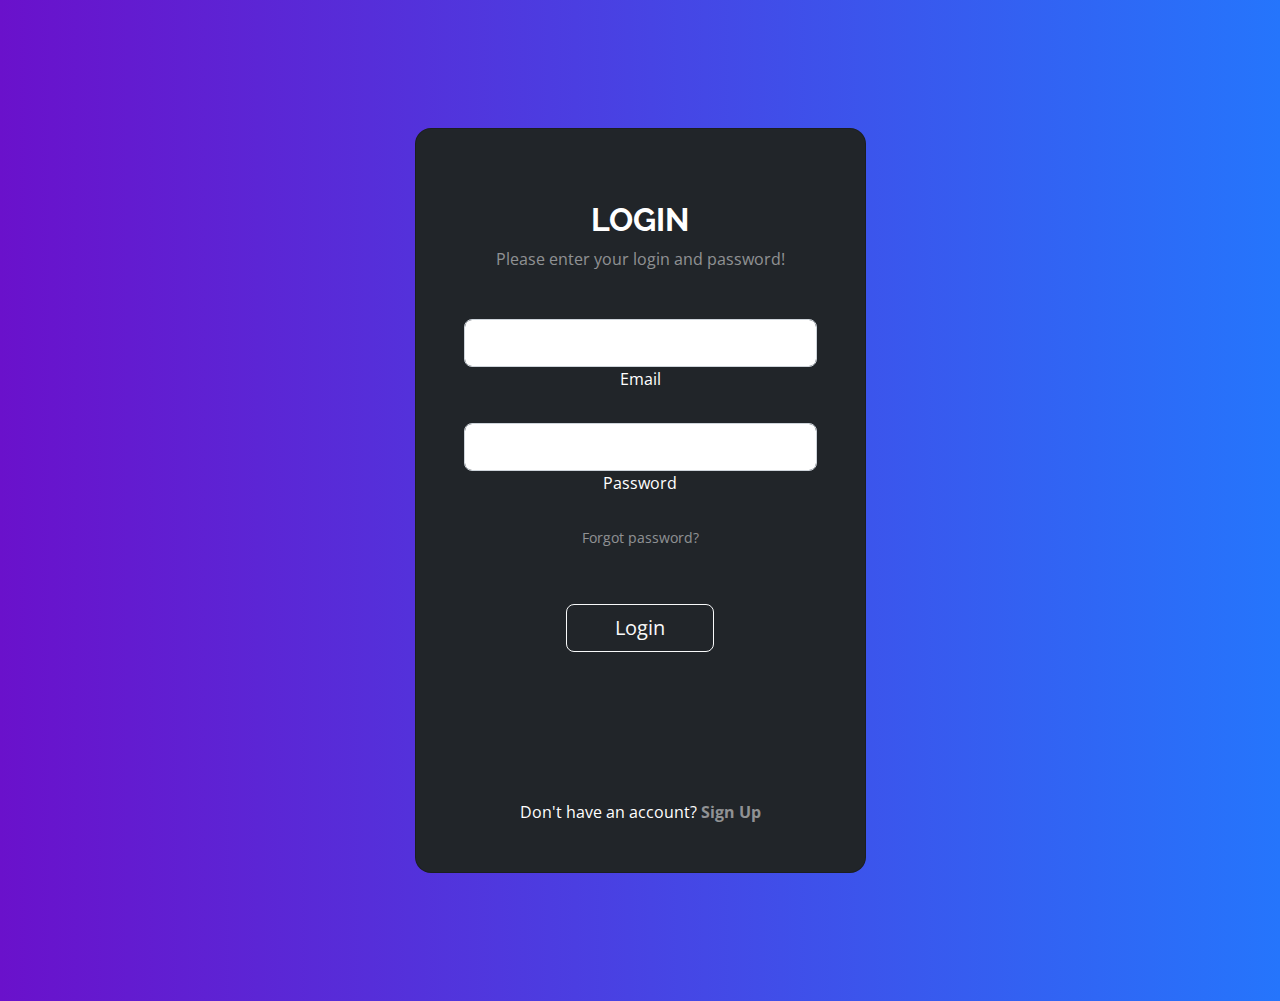
<file: index.html>
<!DOCTYPE html>
<html lang="en">

<head>
  <meta charset="utf-8">
  <meta content="width=device-width, initial-scale=1.0" name="viewport">

  
  <meta content="" name="description">
  <meta content="" name="keywords">

  <!-- Favicons -->
  <link href="assets/img/favicon.png" rel="icon">
  <link href="assets/img/apple-touch-icon.png" rel="apple-touch-icon">

  <!-- Google Fonts -->
  <link
    href="https://fonts.googleapis.com/css?family=Open+Sans:300,300i,400,400i,600,600i,700,700i|Raleway:300,300i,400,400i,500,500i,600,600i,700,700i|Poppins:300,300i,400,400i,500,500i,600,600i,700,700i"
    rel="stylesheet">

  <!-- Vendor CSS Files -->
  <link href="assets/vendor/bootstrap/css/bootstrap.min.css" rel="stylesheet">
  <link href="assets/vendor/bootstrap-icons/bootstrap-icons.css" rel="stylesheet">
  <link href="assets/vendor/boxicons/css/boxicons.min.css" rel="stylesheet">
  <link href="assets/vendor/glightbox/css/glightbox.min.css" rel="stylesheet">
  <link href="assets/vendor/remixicon/remixicon.css" rel="stylesheet">
  <link href="assets/vendor/swiper/swiper-bundle.min.css" rel="stylesheet">

  <!-- Template Main CSS File -->
  <link href="assets/css/style.css" rel="stylesheet">

</head>

<body>

  <section class=" gradient-custom">
    <div class="container py-5 h-100">
      <div class="row d-flex justify-content-center align-items-center h-100">
        <div class="col-12 col-md-8 col-lg-6 col-xl-5">
          <div class="card bg-dark text-white" style="border-radius: 1rem;">
            <div class="card-body p-5 text-center">
  
              <div class="mb-md-5 mt-md-4 pb-5">
  
                <h2 class="fw-bold mb-2 text-uppercase">Login</h2>
                <p class="text-white-50 mb-5">Please enter your login and password!</p>
  
                <div class="form-outline form-white mb-4">
                  <input type="email" id="typeEmailX" class="form-control form-control-lg" />
                  <label class="form-label" for="typeEmailX">Email</label>
                </div>
  
                <div class="form-outline form-white mb-4">
                  <input type="password" id="typePasswordX" class="form-control form-control-lg" />
                  <label class="form-label" for="typePasswordX">Password</label>
                </div>
  
                <p class="small mb-5 pb-lg-2"><a class="text-white-50" href="#!">Forgot password?</a></p>
  
                <a class="btn btn-outline-light btn-lg px-5" type="submit"href="D:\ijse\ml\frontEnd\home.html" >Login</a>
  
                <div class="d-flex justify-content-center text-center mt-4 pt-1">
                  <a href="#!" class="text-white"><i class="fab fa-facebook-f fa-lg"></i></a>
                  <a href="#!" class="text-white"><i class="fab fa-twitter fa-lg mx-4 px-2"></i></a>
                  <a href="#!" class="text-white"><i class="fab fa-google fa-lg"></i></a>
                </div>
  
              </div>
  
              <div>
                <p class="mb-0">Don't have an account? <a href="#!" class="text-white-50 fw-bold">Sign Up</a>
                </p>
              </div>
  
            </div>
          </div>
        </div>
      </div>
    </div>
  </section>
</body>

</html>

<style>
  .gradient-custom {
/* fallback for old browsers */
background: #6a11cb;

/* Chrome 10-25, Safari 5.1-6 */
background: -webkit-linear-gradient(to right, rgba(106, 17, 203, 1), rgba(37, 117, 252, 1));

/* W3C, IE 10+/ Edge, Firefox 16+, Chrome 26+, Opera 12+, Safari 7+ */
background: linear-gradient(to right, rgba(106, 17, 203, 1), rgba(37, 117, 252, 1))
}
</style>
</file>
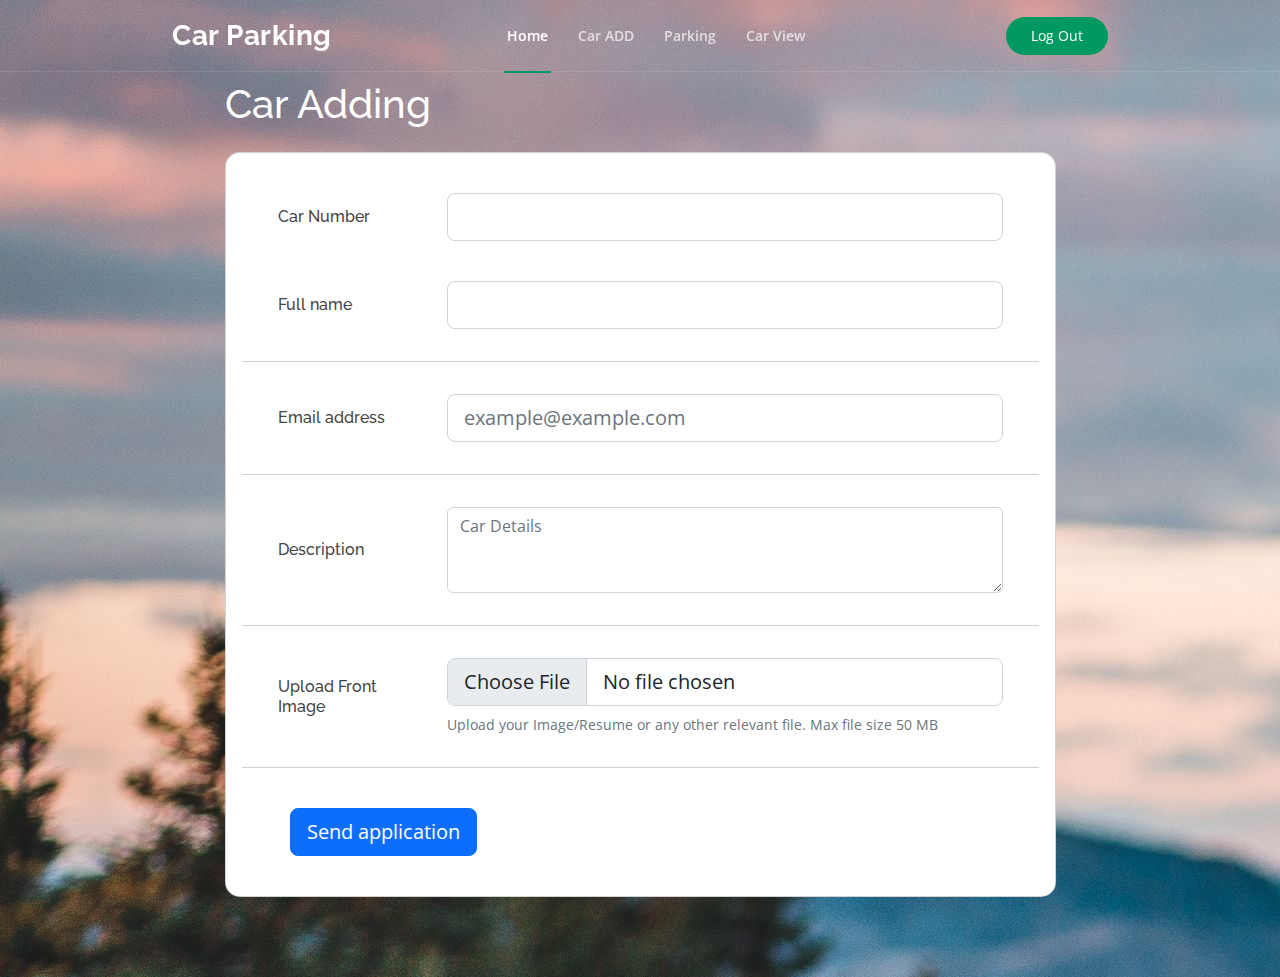
<file: carAdd.html>
<!DOCTYPE html>
<html lang="en">

<head>
  <meta charset="utf-8">
  <meta content="width=device-width, initial-scale=1.0" name="viewport">

  
  <meta content="" name="description">
  <meta content="" name="keywords">

  <!-- Favicons -->
  <link href="assets/img/favicon.png" rel="icon">
  <link href="assets/img/apple-touch-icon.png" rel="apple-touch-icon">

  <!-- Google Fonts -->
  <link
    href="https://fonts.googleapis.com/css?family=Open+Sans:300,300i,400,400i,600,600i,700,700i|Raleway:300,300i,400,400i,500,500i,600,600i,700,700i|Poppins:300,300i,400,400i,500,500i,600,600i,700,700i"
    rel="stylesheet">

  <!-- Vendor CSS Files -->
  <link href="assets/vendor/bootstrap/css/bootstrap.min.css" rel="stylesheet">
  <link href="assets/vendor/bootstrap-icons/bootstrap-icons.css" rel="stylesheet">
  <link href="assets/vendor/boxicons/css/boxicons.min.css" rel="stylesheet">
  <link href="assets/vendor/glightbox/css/glightbox.min.css" rel="stylesheet">
  <link href="assets/vendor/remixicon/remixicon.css" rel="stylesheet">
  <link href="assets/vendor/swiper/swiper-bundle.min.css" rel="stylesheet">

  <!-- Template Main CSS File -->
  <link href="assets/css/style.css" rel="stylesheet">

</head>

<header id="header" class="fixed-top ">
    <div class="container-fluid">

      <div class="row justify-content-center">
        <div class="col-xl-9 d-flex align-items-center justify-content-lg-between">
          <h1 class="logo me-auto me-lg-0"><a href="home.html">Car Parking</a></h1>
          <!-- Uncomment below if you prefer to use an image logo -->
          <!-- <a href="index.html" class="logo me-auto me-lg-0"><img src="assets/img/logo.png" alt="" class="img-fluid"></a>-->

          <nav id="navbar" class="navbar order-last order-lg-0">
            <ul>
              <li><a class="nav-link scrollto active" href="D:\ijse\ml\frontEnd\home.html">Home</a></li>
              <li><a class="nav-link scrollto" href="D:\ijse\ml\frontEnd\carAdd.html">Car ADD</a></li>
              <li><a class="nav-link scrollto" href="D:\ijse\ml\frontEnd\checkCar.html">Parking</a></li>
              <li><a class="nav-link scrollto " href="D:\ijse\ml\frontEnd\carView.html">Car View</a></li>
             
            </ul>
            <i class="bi bi-list mobile-nav-toggle"></i>
          </nav><!-- .navbar -->

          <a href="index.html" class="get-started-btn scrollto">Log Out</a>
        </div>
      </div>

    </div>
  </header><!-- End Header -->
<body>
    
    <section class="" style="background:url(./assets/img/back.jpg);">
        <div class="container h-100">
          <div class="row d-flex justify-content-center align-items-center h-100">
            <div class="col-xl-9">
      
              <h1 class="text-white mb-4">Car Adding</h1>
      
              <div class="card" style="border-radius: 15px;">
                <div class="card-body">
      
                  <div class="row align-items-center pt-4 pb-3">
                    <div class="col-md-3 ps-5">
      
                      <h6 class="mb-0">Car Number</h6>
      
                    </div>
                    <div class="col-md-9 pe-5">
      
                      <input type="text" class="form-control form-control-lg" />
      
                    </div>
                  </div>

                  <div class="row align-items-center pt-4 pb-3">
                    <div class="col-md-3 ps-5">
      
                      <h6 class="mb-0">Full name</h6>
      
                    </div>
                    <div class="col-md-9 pe-5">
      
                      <input type="text" class="form-control form-control-lg" />
      
                    </div>
                  </div>
      
                  <hr class="mx-n3">
      
                  <div class="row align-items-center py-3">
                    <div class="col-md-3 ps-5">
      
                      <h6 class="mb-0">Email address</h6>
      
                    </div>
                    <div class="col-md-9 pe-5">
      
                      <input type="email" class="form-control form-control-lg" placeholder="example@example.com" />
      
                    </div>
                  </div>
      
                  <hr class="mx-n3">
      
                  <div class="row align-items-center py-3">
                    <div class="col-md-3 ps-5">
      
                      <h6 class="mb-0">Description</h6>
      
                    </div>
                    <div class="col-md-9 pe-5">
      
                      <textarea class="form-control" rows="3" placeholder="Car Details "></textarea>
      
                    </div>
                  </div>
      
                  <hr class="mx-n3">
      
                  <div class="row align-items-center py-3">
                    <div class="col-md-3 ps-5">
      
                      <h6 class="mb-0">Upload Front Image</h6>
      
                    </div>
                    <div class="col-md-9 pe-5">
      
                      <input class="form-control form-control-lg" id="formFileLg" type="file" />
                      <div class="small text-muted mt-2">Upload your Image/Resume or any other relevant file. Max file
                        size 50 MB</div>
      
                    </div>
                  </div>
      
                  <hr class="mx-n3">
      
                  <div class="px-5 py-4">
                    <button type="submit" class="btn btn-primary btn-lg">Send application</button>
                  </div>
      
                </div>
              </div>
      
            </div>
          </div>
        </div>
      </section>
</body>
</html>
</file>
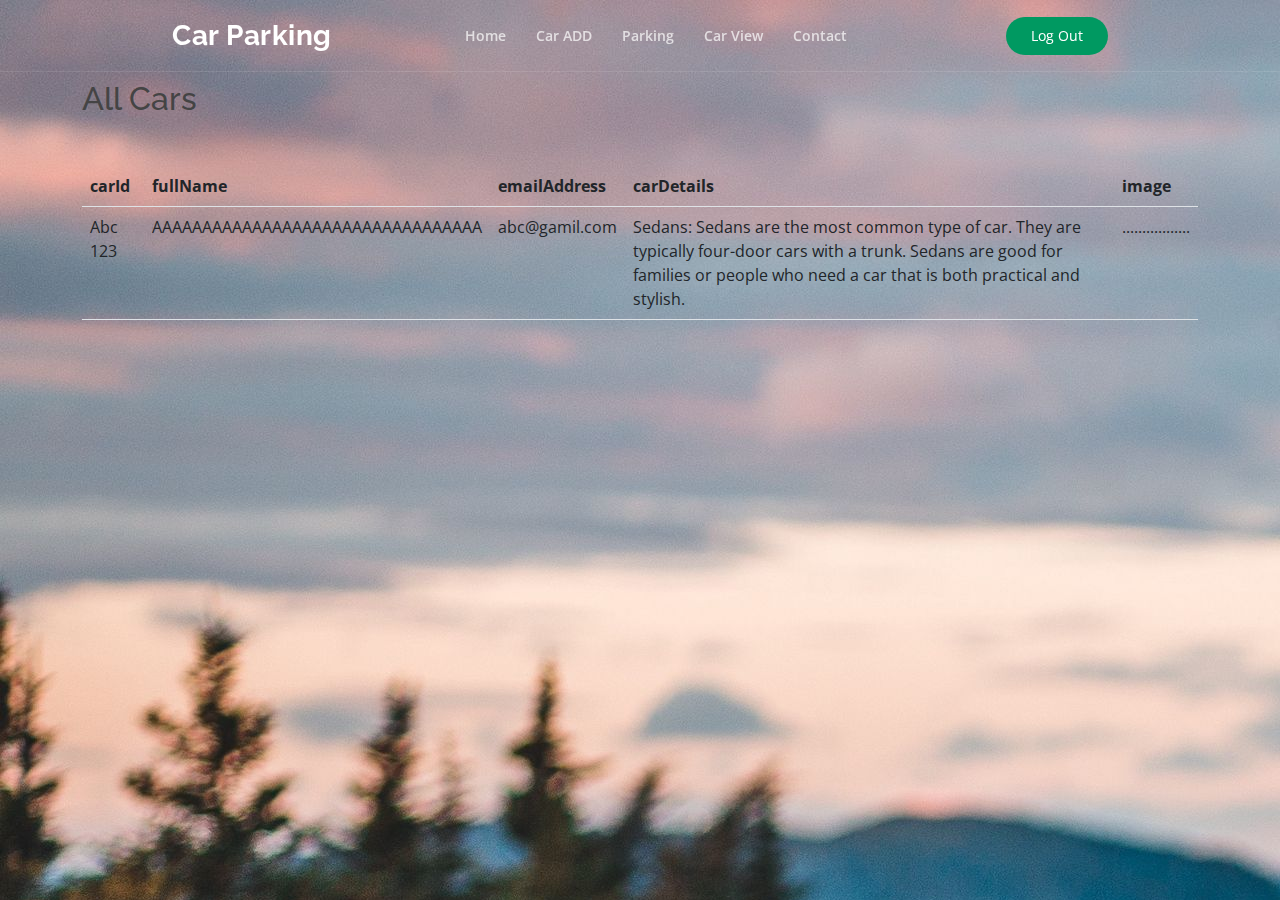
<file: carView.html>
<!DOCTYPE html>
<html lang="en">

<head>
  <meta charset="utf-8">
  <meta content="width=device-width, initial-scale=1.0" name="viewport">

  
  <meta content="" name="description">
  <meta content="" name="keywords">

  <!-- Favicons -->
  <link href="assets/img/favicon.png" rel="icon">
  <link href="assets/img/apple-touch-icon.png" rel="apple-touch-icon">

  <!-- Google Fonts -->
  <link
    href="https://fonts.googleapis.com/css?family=Open+Sans:300,300i,400,400i,600,600i,700,700i|Raleway:300,300i,400,400i,500,500i,600,600i,700,700i|Poppins:300,300i,400,400i,500,500i,600,600i,700,700i"
    rel="stylesheet">

  <!-- Vendor CSS Files -->
  <link href="assets/vendor/bootstrap/css/bootstrap.min.css" rel="stylesheet">
  <link href="assets/vendor/bootstrap-icons/bootstrap-icons.css" rel="stylesheet">
  <link href="assets/vendor/boxicons/css/boxicons.min.css" rel="stylesheet">
  <link href="assets/vendor/glightbox/css/glightbox.min.css" rel="stylesheet">
  <link href="assets/vendor/remixicon/remixicon.css" rel="stylesheet">
  <link href="assets/vendor/swiper/swiper-bundle.min.css" rel="stylesheet">

  <!-- Template Main CSS File -->
  <link href="assets/css/style.css" rel="stylesheet">

  <!-- =======================================================
  * Template Name: KnightOne
  * Updated: Mar 10 2023 with Bootstrap v5.2.3
  * Template URL: https://bootstrapmade.com/knight-simple-one-page-bootstrap-template/
  * Author: BootstrapMade.com
  * License: https://bootstrapmade.com/license/
  ======================================================== -->
</head>

<!-- ======= Header ======= -->
<header id="header" class="fixed-top ">
  <div class="container-fluid">

    <div class="row justify-content-center">
      <div class="col-xl-9 d-flex align-items-center justify-content-lg-between">
        <h1 class="logo me-auto me-lg-0"><a href="home.html">Car Parking</a></h1>
        <!-- Uncomment below if you prefer to use an image logo -->
        <!-- <a href="index.html" class="logo me-auto me-lg-0"><img src="assets/img/logo.png" alt="" class="img-fluid"></a>-->

        <nav id="navbar" class="navbar order-last order-lg-0">
          <ul>
            <li><a class="nav-link scrollto" href="D:\ijse\ml\frontEnd\home.html">Home</a></li>
            <li><a class="nav-link scrollto" href="D:\ijse\ml\frontEnd\carAdd.html">Car ADD</a></li>
            <li><a class="nav-link scrollto" href="D:\ijse\ml\frontEnd\checkCar.html">Parking</a></li>
            <li><a class="nav-link scrollto " href="D:\ijse\ml\frontEnd\carView.html">Car View</a></li>

            <li><a class="nav-link scrollto" href="#contact">Contact</a></li>
          </ul>
          <i class="bi bi-list mobile-nav-toggle"></i>
        </nav><!-- .navbar -->

        <a href="index.html" class="get-started-btn scrollto">Log Out</a>
      </div>
    </div>

  </div>
</header><!-- End Header -->

<body style="background:url(./assets/img/back.jpg); ">
  <section class="" >
  <div class="content">
    
    <div class="container">
      <h2 class="mb-5">All Cars</h2>
      

      <div class="table-responsive custom-table-responsive">

        <table class="table custom-table">
          <thead>
            <tr>  

              <th scope="col">carId</th>
              <th scope="col">fullName</th>
              <th scope="col">emailAddress</th>
              <th scope="col">carDetails</th>
              <th scope="col">image</th>
            </tr>
          </thead>
          <tbody>
            <tr scope="row">
              <td>
                Abc 123
              </td>
              <td>AAAAAAAAAAAAAAAAAAAAAAAAAAAAAAAAA</td>
              <td>
                abc@gamil.com
              </td>
              <td>Sedans: Sedans are the most common type of car. They are typically four-door cars with a trunk. Sedans are good for families or people who need a car that is both practical and stylish.</td>
              <td>.................</td>
            </tr>

            
            
            
          </tbody>
        </table>
      </div>


    </div>

  </div>
</section>
</body>

</html>
</file>
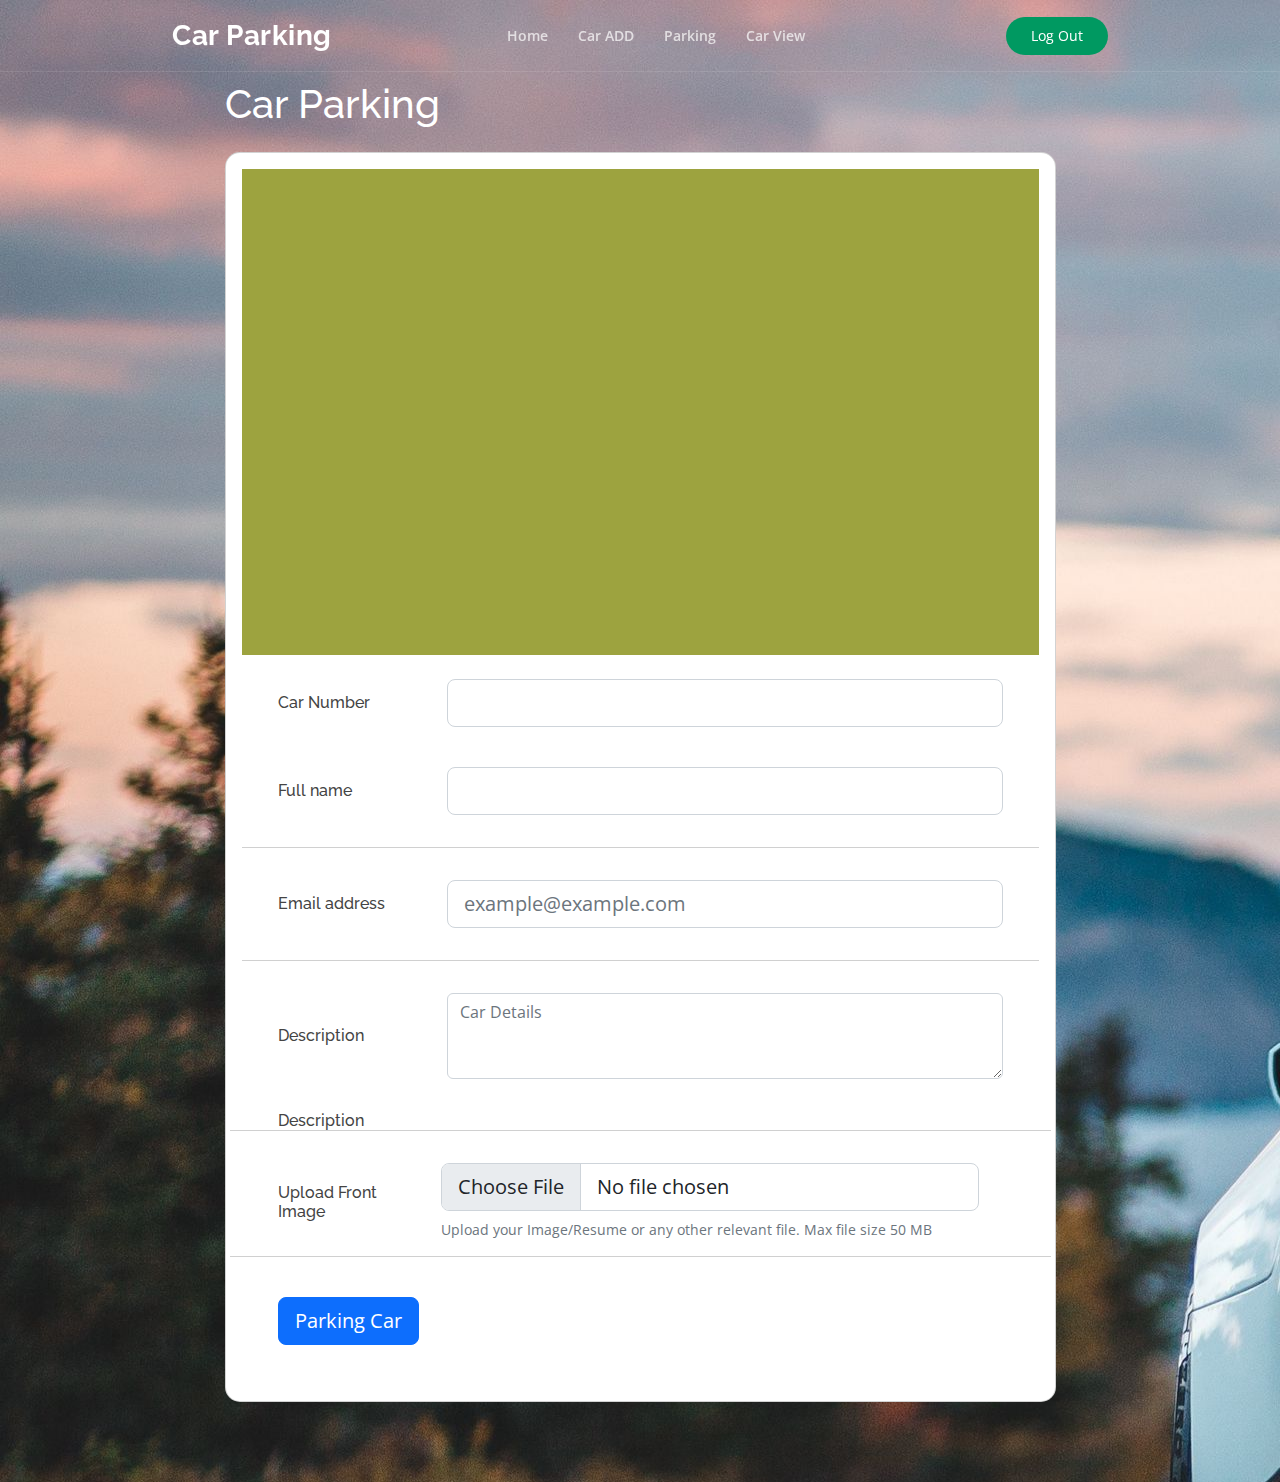
<file: checkCar.html>
<!DOCTYPE html>
<html lang="en">

<head>
  <meta charset="utf-8">
  <meta content="width=device-width, initial-scale=1.0" name="viewport">

  
  <meta content="" name="description">
  <meta content="" name="keywords">

  <!-- Favicons -->
  <link href="assets/img/favicon.png" rel="icon">
  <link href="assets/img/apple-touch-icon.png" rel="apple-touch-icon">

  <!-- Google Fonts -->
  <link href="https://fonts.googleapis.com/css?family=Open+Sans:300,300i,400,400i,600,600i,700,700i|Raleway:300,300i,400,400i,500,500i,600,600i,700,700i|Poppins:300,300i,400,400i,500,500i,600,600i,700,700i" rel="stylesheet">

  <!-- Vendor CSS Files -->
  <link href="assets/vendor/bootstrap/css/bootstrap.min.css" rel="stylesheet">
  <link href="assets/vendor/bootstrap-icons/bootstrap-icons.css" rel="stylesheet">
  <link href="assets/vendor/boxicons/css/boxicons.min.css" rel="stylesheet">
  <link href="assets/vendor/glightbox/css/glightbox.min.css" rel="stylesheet">
  <link href="assets/vendor/remixicon/remixicon.css" rel="stylesheet">
  <link href="assets/vendor/swiper/swiper-bundle.min.css" rel="stylesheet">

  <!-- Template Main CSS File -->
  <link href="assets/css/style.css" rel="stylesheet">

  <!-- =======================================================
  * Template Name: KnightOne
  * Updated: Mar 10 2023 with Bootstrap v5.2.3
  * Template URL: https://bootstrapmade.com/knight-simple-one-page-bootstrap-template/
  * Author: BootstrapMade.com
  * License: https://bootstrapmade.com/license/
  ======================================================== -->
</head>

<body>

  <!-- ======= Header ======= -->
  
  <header id="header" class="fixed-top ">
    <div class="container-fluid">

      <div class="row justify-content-center">
        <div class="col-xl-9 d-flex align-items-center justify-content-lg-between">
          <h1 class="logo me-auto me-lg-0"><a href="home.html">Car Parking</a></h1>
          <!-- Uncomment below if you prefer to use an image logo -->
          <!-- <a href="index.html" class="logo me-auto me-lg-0"><img src="assets/img/logo.png" alt="" class="img-fluid"></a>-->

          <nav id="navbar" class="navbar order-last order-lg-0">
            <ul>
              <li><a class="nav-link scrollto" href="D:\ijse\ml\frontEnd\home.html">Home</a></li>
              <li><a class="nav-link scrollto" href="D:\ijse\ml\frontEnd\carAdd.html">Car ADD</a></li>
              <li><a class="nav-link scrollto" href="D:\ijse\ml\frontEnd\checkCar.html">Parking</a></li>
              <li><a class="nav-link scrollto " href="D:\ijse\ml\frontEnd\carView.html">Car View</a></li>
            </ul>
            <i class="bi bi-list mobile-nav-toggle"></i>
          </nav><!-- .navbar -->

          <a href="index.html" class="get-started-btn scrollto">Log Out</a>
        </div>
      </div>

    </div>
  </header><!-- End Header -->
    
    <section class="" style="background:url(./assets/img/back.jpg);">
        <div class="container h-100">
          <div class="row d-flex justify-content-center align-items-center h-100">
            <div class="col-xl-9">
      
              <h1 class="text-white mb-4">Car Parking</h1>
      
              <div class="card" style="border-radius: 15px;">
                <div class="card-body">
                   
                    <div style="background-color: rgb(157, 163, 63);">
                    <video id="video" width="640" height="480" autoplay></video>

                    <script>
                    var video = document.getElementById("video");
                    
                    // Check if the browser supports the getUserMedia() method.
                    if (navigator.getUserMedia) {
                      // Request access to the user's webcam.
                      navigator.getUserMedia({video: true}, function(stream) {
                        // Set the video element's source to the user's webcam stream.
                        video.src = stream;
                        video.play();
                      }, function(error) {
                        // Handle the error.
                        console.log(error);
                      });
                    } else {
                      // The browser does not support the getUserMedia() method.
                      console.log("Your browser does not support the getUserMedia() method.");
                    }
                    </script>

                    </div>

                  <div class="row align-items-center pt-4 pb-3">
                    <div class="col-md-3 ps-5">
      
                      <h6 class="mb-0">Car Number</h6>
      
                    </div>
                    <div class="col-md-9 pe-5">
      
                      <input type="text" class="form-control form-control-lg" />
      
                    </div>
                  </div>

                  <div class="row align-items-center pt-4 pb-3">
                    <div class="col-md-3 ps-5">
      
                      <h6 class="mb-0">Full name</h6>
      
                    </div>
                    <div class="col-md-9 pe-5">
      
                      <input type="text" class="form-control form-control-lg" />
      
                    </div>
                  </div>
      
                  <hr class="mx-n3">
      
                  <div class="row align-items-center py-3">
                    <div class="col-md-3 ps-5">
      
                      <h6 class="mb-0">Email address</h6>
      
                    </div>
                    <div class="col-md-9 pe-5">
      
                      <input type="email" class="form-control form-control-lg" placeholder="example@example.com" />
      
                    </div>
                  </div>
      
                  <hr class="mx-n3">
      
                  <div class="row align-items-center py-3">
                    <div class="col-md-3 ps-5">
      
                      <h6 class="mb-0">Description</h6>
      
                    </div>
                    <div class="col-md-9 pe-5">
      
                      <textarea class="form-control" rows="3" placeholder="Car Details "></textarea>
      
                    </div>
                  </div>
                  <div class="row align-items-center py-3">
                    <div class="col-md-3 ps-5">
      
                      <h6 class="mb-0">Description</h6>
                      
                  </div>
      
                  <hr class="mx-n3">
      
                  <div class="row align-items-center py-3">
                    <div class="col-md-3 ps-5">
      
                      <h6 class="mb-0">Upload Front Image</h6>
      
                    </div>
                    <div class="col-md-9 pe-5">
      
                      <input class="form-control form-control-lg" id="formFileLg" type="file" />
                      <div class="small text-muted mt-2">Upload your Image/Resume or any other relevant file. Max file
                        size 50 MB</div>
      
                    </div>
                  </div>
      
                  <hr class="mx-n3">
      
                  <div class="px-5 py-4">
                    <button type="submit" class="btn btn-primary btn-lg">Parking Car</button>
                  </div>
      
                </div>
              </div>
      
            </div>
          </div>
        </div>
      </section>
</body>
</html>
</file>
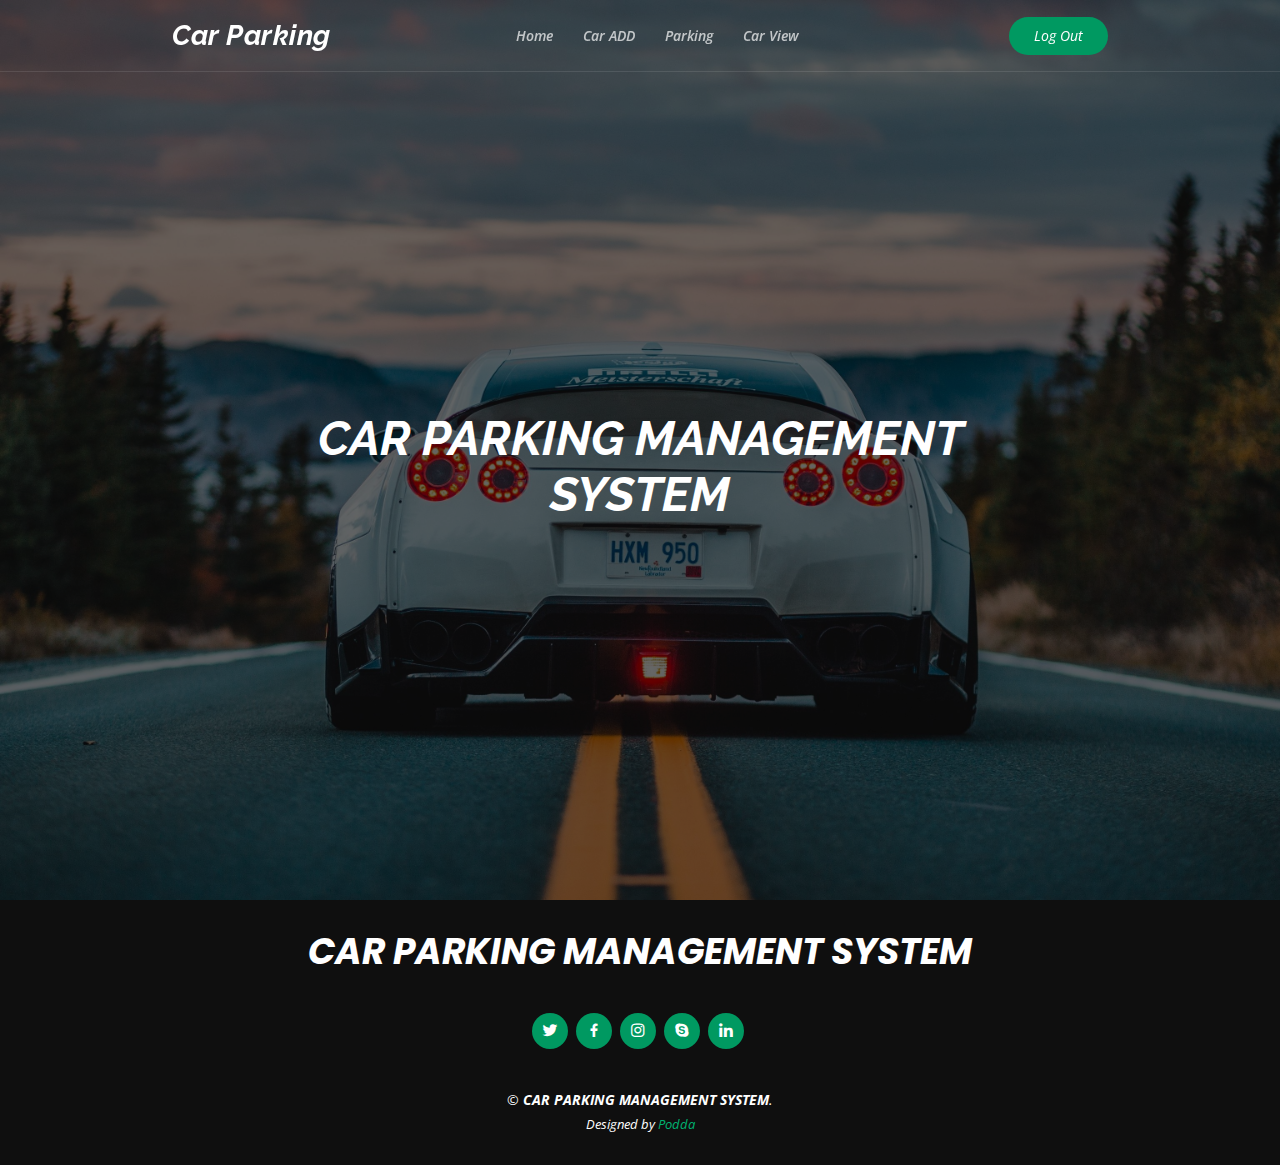
<file: home.html>
<!DOCTYPE html>
<html lang="en">

<head>
  <meta charset="utf-8">
  <meta content="width=device-width, initial-scale=1.0" name="viewport">

 
  <meta content="" name="description">
  <meta content="" name="keywords">

  <!-- Favicons -->
  <link href="assets/img/favicon.png" rel="icon">
  <link href="assets/img/apple-touch-icon.png" rel="apple-touch-icon">

  <!-- Google Fonts -->
  <link href="https://fonts.googleapis.com/css?family=Open+Sans:300,300i,400,400i,600,600i,700,700i|Raleway:300,300i,400,400i,500,500i,600,600i,700,700i|Poppins:300,300i,400,400i,500,500i,600,600i,700,700i" rel="stylesheet">

  <!-- Vendor CSS Files -->
  <link href="assets/vendor/bootstrap/css/bootstrap.min.css" rel="stylesheet">
  <link href="assets/vendor/bootstrap-icons/bootstrap-icons.css" rel="stylesheet">
  <link href="assets/vendor/boxicons/css/boxicons.min.css" rel="stylesheet">
  <link href="assets/vendor/glightbox/css/glightbox.min.css" rel="stylesheet">
  <link href="assets/vendor/remixicon/remixicon.css" rel="stylesheet">
  <link href="assets/vendor/swiper/swiper-bundle.min.css" rel="stylesheet">

  <!-- Template Main CSS File -->
  <link href="assets/css/style.css" rel="stylesheet">

  <!-- =======================================================
  * Template Name: KnightOne
  * Updated: Mar 10 2023 with Bootstrap v5.2.3
  * Template URL: https://bootstrapmade.com/knight-simple-one-page-bootstrap-template/
  * Author: BootstrapMade.com
  * License: https://bootstrapmade.com/license/
  ======================================================== -->
</head>

<body>

  <!-- ======= Header ======= -->
  <dfn id="Home">
  <header id="header" class="fixed-top ">
    <div class="container-fluid">

      <div class="row justify-content-center">
        <div class="col-xl-9 d-flex align-items-center justify-content-lg-between">
          <h1 class="logo me-auto me-lg-0"><a href="home.html">Car Parking</a></h1>
          <!-- Uncomment below if you prefer to use an image logo -->
          <!-- <a href="index.html" class="logo me-auto me-lg-0"><img src="assets/img/logo.png" alt="" class="img-fluid"></a>-->

          <nav id="navbar" class="navbar order-last order-lg-0">
            <ul>
              <li><a class="nav-link scrollto" href="D:\ijse\ml\frontEnd\home.html">Home</a></li>
              <li><a class="nav-link scrollto" href="D:\ijse\ml\frontEnd\carAdd.html">Car ADD</a></li>
              <li><a class="nav-link scrollto" href="D:\ijse\ml\frontEnd\checkCar.html">Parking   </a></li>
              <li><a class="nav-link scrollto " href="D:\ijse\ml\frontEnd\carView.html">Car View</a></li>
              
            </ul>
            <i class="bi bi-list mobile-nav-toggle"></i>
          </nav><!-- .navbar -->

          <a href="index.html" class="get-started-btn scrollto">Log Out</a>
        </div>
      </div>

    </div>
  </header><!-- End Header -->


  <!-- ======= Hero Section ======= -->
  <section id="hero" class="d-flex flex-column justify-content-center">
    <div class="container">
      <div class="row justify-content-center">
        <div class="col-xl-8">
          <h1>CAR PARKING MANAGEMENT SYSTEM</h1>
          <h2></h2>
          
        </div>
      </div>
    </div>
  </section><!-- End Hero -->

  <!-- ======= Footer ======= -->
  <footer id="footer">
    <div class="container">
      <h3>CAR PARKING MANAGEMENT SYSTEM</h3>
      <p></p>
      <div class="social-links">
        <a href="#" class="twitter"><i class="bx bxl-twitter"></i></a>
        <a href="#" class="facebook"><i class="bx bxl-facebook"></i></a>
        <a href="#" class="instagram"><i class="bx bxl-instagram"></i></a>
        <a href="#" class="google-plus"><i class="bx bxl-skype"></i></a>
        <a href="#" class="linkedin"><i class="bx bxl-linkedin"></i></a>
      </div>
      <div class="copyright">
        &copy;  <strong><span>CAR PARKING MANAGEMENT SYSTEM</span></strong>. 
      </div>
      <div class="credits">
        <!-- All the links in the footer should remain intact. -->
        <!-- You can delete the links only if you purchased the pro version. -->
        <!-- Licensing information: https://bootstrapmade.com/license/ -->
        <!-- Purchase the pro version with working PHP/AJAX contact form: https://bootstrapmade.com/knight-simple-one-page-bootstrap-template/ -->
        Designed by <a href="#">Podda</a>
      </div>
    </div>
  </footer><!-- End Footer -->

  <div id="preloader"></div>
  <a href="#" class="back-to-top d-flex align-items-center justify-content-center"><i class="bi bi-arrow-up-short"></i></a>

  <!-- Vendor JS Files -->
  <script src="assets/vendor/purecounter/purecounter_vanilla.js"></script>
  <script src="assets/vendor/bootstrap/js/bootstrap.bundle.min.js"></script>
  <script src="assets/vendor/glightbox/js/glightbox.min.js"></script>
  <script src="assets/vendor/isotope-layout/isotope.pkgd.min.js"></script>
  <script src="assets/vendor/swiper/swiper-bundle.min.js"></script>
  <script src="assets/vendor/php-email-form/validate.js"></script>

  <!-- Template Main JS File -->
  <script src="assets/js/main.js"></script>

</dfn>

</body>

</html>
</file>
<file: assets/css/style.css>
/**
* Template Name: KnightOne
* Updated: Mar 10 2023 with Bootstrap v5.2.3
* Template URL: https://bootstrapmade.com/knight-simple-one-page-bootstrap-template/
* Author: BootstrapMade.com
* License: https://bootstrapmade.com/license/
*/

/*--------------------------------------------------------------
# General
--------------------------------------------------------------*/
body {
  font-family: "Open Sans", sans-serif;
  color: #444444;
}

a {
  color: #009961;
  text-decoration: none;
}

a:hover {
  color: #00cc81;
  text-decoration: none;
}

h1,
h2,
h3,
h4,
h5,
h6 {
  font-family: "Raleway", sans-serif;
}

/*--------------------------------------------------------------
# Preloader
--------------------------------------------------------------*/
#preloader {
  position: fixed;
  top: 0;
  left: 0;
  right: 0;
  bottom: 0;
  z-index: 9999;
  overflow: hidden;
  background: #fff;
}

#preloader:before {
  content: "";
  position: fixed;
  top: calc(50% - 30px);
  left: calc(50% - 30px);
  border: 6px solid #009961;
  border-top-color: #fff;
  border-bottom-color: #fff;
  border-radius: 50%;
  width: 60px;
  height: 60px;
  animation: animate-preloader 1s linear infinite;
}

@keyframes animate-preloader {
  0% {
    transform: rotate(0deg);
  }

  100% {
    transform: rotate(360deg);
  }
}

/*--------------------------------------------------------------
# Back to top button
--------------------------------------------------------------*/
.back-to-top {
  position: fixed;
  visibility: hidden;
  opacity: 0;
  right: 15px;
  bottom: 15px;
  z-index: 996;
  background: #009961;
  width: 40px;
  height: 40px;
  border-radius: 50px;
  transition: all 0.4s;
}

.back-to-top i {
  font-size: 28px;
  color: #fff;
  line-height: 0;
}

.back-to-top:hover {
  background: #00c27b;
  color: #fff;
}

.back-to-top.active {
  visibility: visible;
  opacity: 1;
}

/*--------------------------------------------------------------
# Header
--------------------------------------------------------------*/
#header {
  transition: all 0.5s;
  z-index: 997;
  border-bottom: 1px solid rgba(255, 255, 255, 0.1);
}

#header.header-scrolled,
#header.header-inner-pages {
  background: rgba(40, 40, 40, 0.9);
}

#header .logo {
  font-size: 28px;
  margin: 0;
  padding: 0;
  line-height: 1;
  font-weight: 700;
  letter-spacing: 0.5px;
}

#header .logo a {
  color: #fff;
}

#header .logo img {
  max-height: 40px;
}

@media (max-width: 992px) {
  #header {
    border: 0;
    padding: 15px 0;
  }
}

/* Get Startet Button */
.get-started-btn {
  margin-left: 25px;
  background: #009961;
  color: #fff;
  border-radius: 50px;
  padding: 8px 25px 9px 25px;
  white-space: nowrap;
  transition: 0.3s;
  font-size: 14px;
  display: inline-block;
}

.get-started-btn:hover {
  background: #00b371;
  color: #fff;
}

@media (max-width: 992px) {
  .get-started-btn {
    margin: 0 15px 0 0;
    padding: 6px 18px;
  }
}

/*--------------------------------------------------------------
# Navigation Menu
--------------------------------------------------------------*/
/**
* Desktop Navigation 
*/
.navbar {
  padding: 0;
}

.navbar ul {
  margin: 0;
  padding: 0;
  display: flex;
  list-style: none;
  align-items: center;
}

.navbar li {
  position: relative;
}

.navbar>ul>li {
  position: relative;
  white-space: nowrap;
  margin: 0 12px;
}

.navbar a,
.navbar a:focus {
  display: flex;
  align-items: center;
  justify-content: space-between;
  padding: 25px 3px;
  font-size: 14px;
  font-weight: 600;
  color: rgba(255, 255, 255, 0.7);
  white-space: nowrap;
  transition: 0.3s;
  position: relative;
}

.navbar a i,
.navbar a:focus i {
  font-size: 12px;
  line-height: 0;
  margin-left: 5px;
}

.navbar>ul>li>a:before {
  content: "";
  position: absolute;
  width: 100%;
  height: 2px;
  bottom: -2px;
  left: 0;
  background-color: #009961;
  visibility: hidden;
  width: 0px;
  transition: all 0.3s ease-in-out 0s;
}

.navbar a:hover:before,
.navbar li:hover>a:before,
.navbar .active:before {
  visibility: visible;
  width: 100%;
}

.navbar a:hover,
.navbar .active,
.navbar .active:focus,
.navbar li:hover>a {
  color: #fff;
}

.navbar .dropdown ul {
  display: block;
  position: absolute;
  left: 0;
  top: calc(100% + 30px);
  margin: 0;
  padding: 10px 0;
  z-index: 99;
  opacity: 0;
  visibility: hidden;
  background: #fff;
  box-shadow: 0px 0px 30px rgba(127, 137, 161, 0.25);
  transition: 0.3s;
  border-top: 2px solid #009961;
}

.navbar .dropdown ul li {
  min-width: 200px;
}

.navbar .dropdown ul a {
  padding: 10px 20px;
  font-size: 14px;
  text-transform: none;
  font-weight: 500;
  color: #282828;
}

.navbar .dropdown ul a i {
  font-size: 12px;
}

.navbar .dropdown ul a:hover,
.navbar .dropdown ul .active:hover,
.navbar .dropdown ul li:hover>a {
  color: #009961;
}

.navbar .dropdown:hover>ul {
  opacity: 1;
  top: 100%;
  visibility: visible;
}

.navbar .dropdown .dropdown ul {
  top: 0;
  left: calc(100% - 30px);
  visibility: hidden;
}

.navbar .dropdown .dropdown:hover>ul {
  opacity: 1;
  top: 0;
  left: 100%;
  visibility: visible;
}

@media (max-width: 1366px) {
  .navbar .dropdown .dropdown ul {
    left: -90%;
  }

  .navbar .dropdown .dropdown:hover>ul {
    left: -100%;
  }
}

/**
* Mobile Navigation 
*/
.mobile-nav-toggle {
  color: #fff;
  font-size: 28px;
  cursor: pointer;
  display: none;
  line-height: 0;
  transition: 0.5s;
}

@media (max-width: 991px) {
  .mobile-nav-toggle {
    display: block;
  }

  .navbar ul {
    display: none;
  }
}

.navbar-mobile {
  position: fixed;
  overflow: hidden;
  top: 0;
  right: 0;
  left: 0;
  bottom: 0;
  background: rgba(15, 15, 15, 0.9);
  transition: 0.3s;
  z-index: 999;
}

.navbar-mobile .mobile-nav-toggle {
  position: absolute;
  top: 15px;
  right: 15px;
}

.navbar-mobile ul {
  display: block;
  position: absolute;
  top: 55px;
  right: 15px;
  bottom: 15px;
  left: 15px;
  padding: 10px 0;
  background-color: #fff;
  overflow-y: auto;
  transition: 0.3s;
}

.navbar-mobile a,
.navbar-mobile a:focus {
  padding: 10px 20px;
  font-size: 15px;
  color: #282828;
}

.navbar-mobile a:hover:before,
.navbar-mobile li:hover>a:before,
.navbar-mobile .active:before {
  visibility: hidden;
}

.navbar-mobile a:hover,
.navbar-mobile .active,
.navbar-mobile li:hover>a {
  color: #009961;
}

.navbar-mobile .getstarted,
.navbar-mobile .getstarted:focus {
  margin: 15px;
}

.navbar-mobile .dropdown ul {
  position: static;
  display: none;
  margin: 10px 20px;
  padding: 10px 0;
  z-index: 99;
  opacity: 1;
  visibility: visible;
  background: #fff;
  box-shadow: 0px 0px 30px rgba(127, 137, 161, 0.25);
}

.navbar-mobile .dropdown ul li {
  min-width: 200px;
}

.navbar-mobile .dropdown ul a {
  padding: 10px 20px;
}

.navbar-mobile .dropdown ul a i {
  font-size: 12px;
}

.navbar-mobile .dropdown ul a:hover,
.navbar-mobile .dropdown ul .active:hover,
.navbar-mobile .dropdown ul li:hover>a {
  color: #009961;
}

.navbar-mobile .dropdown>.dropdown-active {
  display: block;
}

/*--------------------------------------------------------------
# Hero Section
--------------------------------------------------------------*/
#hero {
  width: 100%;
  height: 100vh;
  background: url("../img/back.jpg") top center;
  background-size: cover;
  position: relative;
}

#hero:before {
  content: "";
  background: rgba(0, 0, 0, 0.6);
  position: absolute;
  bottom: 0;
  top: 0;
  left: 0;
  right: 0;
}

#hero .container {
  padding-top: 72px;
  position: relative;
  text-align: center;
}

#hero h1 {
  margin: 0 0 10px 0;
  font-size: 48px;
  font-weight: 700;
  line-height: 56px;
  color: #fff;
}

#hero h2 {
  color: #eee;
  margin-bottom: 40px;
  font-size: 24px;
}

#hero .play-btn {
  width: 94px;
  height: 94px;
  margin: 0 auto;
  background: radial-gradient(#009961 50%, rgba(0, 153, 97, 0.4) 52%);
  border-radius: 50%;
  display: block;
  overflow: hidden;
  position: relative;
}

#hero .play-btn::after {
  content: "";
  position: absolute;
  left: 50%;
  top: 50%;
  transform: translateX(-40%) translateY(-50%);
  width: 0;
  height: 0;
  border-top: 10px solid transparent;
  border-bottom: 10px solid transparent;
  border-left: 15px solid #fff;
  z-index: 100;
  transition: all 400ms cubic-bezier(0.55, 0.055, 0.675, 0.19);
}

#hero .play-btn::before {
  content: "";
  position: absolute;
  width: 120px;
  height: 120px;
  animation-delay: 0s;
  animation: pulsate-btn 3s;
  animation-direction: forwards;
  animation-iteration-count: infinite;
  animation-timing-function: steps;
  opacity: 1;
  border-radius: 50%;
  border: 5px solid rgba(0, 153, 97, 0.7);
  top: -15%;
  left: -15%;
  background: rgba(198, 16, 0, 0);
}

#hero .play-btn:hover::after {
  border-left: 15px solid #009961;
  transform: scale(20);
}

#hero .play-btn:hover::before {
  content: "";
  position: absolute;
  left: 50%;
  top: 50%;
  transform: translateX(-40%) translateY(-50%);
  width: 0;
  height: 0;
  border: none;
  border-top: 10px solid transparent;
  border-bottom: 10px solid transparent;
  border-left: 15px solid #fff;
  z-index: 200;
  animation: none;
  border-radius: 0;
}

@media (min-width: 1024px) {
  #hero {
    background-attachment: fixed;
  }
}

@media (max-width: 768px) {
  #hero h1 {
    font-size: 28px;
    line-height: 36px;
  }

  #hero h2 {
    font-size: 18px;
    line-height: 24px;
    margin-bottom: 30px;
  }
}

@keyframes pulsate-btn {
  0% {
    transform: scale(0.6, 0.6);
    opacity: 1;
  }

  100% {
    transform: scale(1, 1);
    opacity: 0;
  }
}

/*--------------------------------------------------------------
# Sections General
--------------------------------------------------------------*/
section {
  padding: 80px 0;
  overflow: hidden;
}

.section-bg {
  background-color: #8fffd6;
}

.section-title {
  padding-bottom: 30px;
}

.section-title h2 {
  font-size: 32px;
  font-weight: bold;
  margin-bottom: 20px;
  padding-bottom: 20px;
  position: relative;
}

.section-title h2::after {
  content: "";
  position: absolute;
  display: block;
  width: 50px;
  height: 3px;
  background: #009961;
  bottom: 0;
  left: 0;
}

.section-title p {
  margin-bottom: 0;
  color: #777777;
  font-size: 15px;
}

/*--------------------------------------------------------------
# About Us
--------------------------------------------------------------*/
.about .content h3 {
  font-weight: 600;
  font-size: 26px;
}

.about .content ul {
  list-style: none;
  padding: 0;
}

.about .content ul li {
  padding-left: 28px;
  position: relative;
}

.about .content ul li+li {
  margin-top: 10px;
}

.about .content ul i {
  position: absolute;
  left: 0;
  top: 2px;
  font-size: 20px;
  color: #009961;
  line-height: 1;
}

.about .content p:last-child {
  margin-bottom: 0;
}

.about .content .btn-learn-more {
  font-family: "Raleway", sans-serif;
  font-weight: 600;
  font-size: 14px;
  letter-spacing: 1px;
  display: inline-block;
  padding: 12px 32px;
  border-radius: 50px;
  transition: 0.3s;
  line-height: 1;
  color: #009961;
  animation-delay: 0.8s;
  margin-top: 6px;
  border: 2px solid #009961;
}

.about .content .btn-learn-more:hover {
  background: #009961;
  color: #fff;
  text-decoration: none;
}

/*--------------------------------------------------------------
# Services
--------------------------------------------------------------*/
.services .icon-box {
  padding: 60px 30px;
  transition: all ease-in-out 0.3s;
  background: #fefefe;
  box-shadow: 0px 5px 90px 0px rgba(110, 123, 131, 0.1);
  border-radius: 18px;
  border-bottom: 5px solid #fff;
}

.services .icon-box .icon {
  width: 64px;
  height: 64px;
  background: #009961;
  border-radius: 50px;
  display: flex;
  align-items: center;
  justify-content: center;
  margin-bottom: 20px;
  transition: ease-in-out 0.3s;
  color: #fff;
}

.services .icon-box .icon i {
  font-size: 28px;
}

.services .icon-box h4 {
  font-weight: 700;
  margin-bottom: 15px;
  font-size: 24px;
}

.services .icon-box h4 a {
  color: #282828;
  transition: ease-in-out 0.3s;
}

.services .icon-box p {
  line-height: 24px;
  font-size: 14px;
  margin-bottom: 0;
}

.services .icon-box:hover {
  transform: translateY(-10px);
  border-color: #009961;
}

.services .icon-box:hover h4 a {
  color: #009961;
}

/*--------------------------------------------------------------
# Cta
--------------------------------------------------------------*/
.cta {
  background: linear-gradient(rgba(0, 0, 0, 0.6), rgba(0, 0, 0, 0.6)), url("../img/cta-bg.jpg") fixed center center;
  background-size: cover;
  padding: 120px 0;
}

.cta h3 {
  color: #fff;
  font-size: 28px;
  font-weight: 700;
}

.cta p {
  color: #fff;
}

.cta .cta-btn {
  font-family: "Raleway", sans-serif;
  font-weight: 500;
  font-size: 15px;
  letter-spacing: 1px;
  display: inline-block;
  padding: 12px 30px;
  border-radius: 2px;
  transition: 0.5s;
  margin: 10px;
  background: #009961;
  color: #fff;
  border-radius: 50px;
}

.cta .cta-btn:hover {
  background: #00b371;
}

@media (max-width: 1024px) {
  .cta {
    background-attachment: scroll;
  }
}

@media (min-width: 769px) {
  .cta .cta-btn-container {
    display: flex;
    align-items: center;
    justify-content: flex-end;
  }
}

/*--------------------------------------------------------------
# Features
--------------------------------------------------------------*/
.features .icon-box h4 {
  font-size: 20px;
  font-weight: 700;
  margin: 5px 0 10px 60px;
}

.features .icon-box i {
  font-size: 48px;
  float: left;
  color: #009961;
}

.features .icon-box p {
  font-size: 15px;
  color: #848484;
  margin-left: 60px;
}

.features .image {
  background-position: center center;
  background-repeat: no-repeat;
  background-size: cover;
  min-height: 400px;
}

/*--------------------------------------------------------------
# Clients
--------------------------------------------------------------*/
.clients {
  padding-top: 30px;
}

.clients .clients-wrap {
  border-top: 1px solid #e7e7e7;
  border-left: 1px solid #e7e7e7;
}

.clients .client-logo {
  padding: 64px;
  display: flex;
  justify-content: center;
  align-items: center;
  border-right: 1px solid #e7e7e7;
  border-bottom: 1px solid #e7e7e7;
  overflow: hidden;
  background: #fff;
  height: 140px;
}

.clients .client-logo:hover img {
  transform: scale(1.1);
}

.clients img {
  transition: all 0.4s ease-in-out;
}

/*--------------------------------------------------------------
# Counts
--------------------------------------------------------------*/
.counts {
  background: url("../img/counts-bg.jpg") center center no-repeat;
  background-size: cover;
  padding: 80px 0 60px 0;
  position: relative;
}

.counts::before {
  content: "";
  position: absolute;
  background: rgba(17, 17, 17, 0.9);
  left: 0;
  right: 0;
  top: 0;
  bottom: 0;
}

.counts .title {
  position: relative;
  color: #fff;
  margin-bottom: 40px;
}

.counts .title h3 {
  font-size: 36px;
  font-weight: 700;
}

.counts .counters span {
  font-size: 48px;
  display: block;
  font-weight: 700;
  color: #009961;
}

.counts .counters p {
  padding: 0;
  margin: 0 0 20px 0;
  font-family: "Raleway", sans-serif;
  font-size: 14px;
  color: #fff;
}

@media (min-width: 1200px) {
  .counts {
    background-attachment: fixed;
  }
}

/*--------------------------------------------------------------
# Portfolio
--------------------------------------------------------------*/
.portfolio #portfolio-flters {
  padding: 0;
  margin: 0 auto 25px auto;
  list-style: none;
  text-align: center;
  border-radius: 50px;
}

.portfolio #portfolio-flters li {
  cursor: pointer;
  display: inline-block;
  padding: 8px 16px 10px 16px;
  font-size: 14px;
  font-weight: 500;
  line-height: 1;
  color: #444444;
  margin: 0 3px 10px 3px;
  transition: all ease-in-out 0.3s;
  background: #f4f4f4;
  border-radius: 50px;
}

.portfolio #portfolio-flters li:hover,
.portfolio #portfolio-flters li.filter-active {
  color: #fff;
  background: #009961;
}

.portfolio #portfolio-flters li:last-child {
  margin-right: 0;
}

.portfolio .portfolio-item {
  margin-bottom: 30px;
  overflow: hidden;
}

.portfolio .portfolio-item img {
  position: relative;
  top: 0;
  transition: all 0.6s cubic-bezier(0.645, 0.045, 0.355, 1);
}

.portfolio .portfolio-item .portfolio-info {
  opacity: 0;
  position: absolute;
  left: 15px;
  right: 15px;
  bottom: -50px;
  z-index: 3;
  transition: all ease-in-out 0.3s;
  background: #009961;
  padding: 15px 20px;
}

.portfolio .portfolio-item .portfolio-info h4 {
  font-size: 18px;
  color: #fff;
  font-weight: 600;
}

.portfolio .portfolio-item .portfolio-info p {
  color: #fff;
  font-size: 14px;
  margin-bottom: 0;
}

.portfolio .portfolio-item .portfolio-info .preview-link,
.portfolio .portfolio-item .portfolio-info .details-link {
  position: absolute;
  right: 50px;
  font-size: 24px;
  top: calc(50% - 18px);
  color: white;
  transition: ease-in-out 0.3s;
}

.portfolio .portfolio-item .portfolio-info .preview-link:hover,
.portfolio .portfolio-item .portfolio-info .details-link:hover {
  color: #33ffb4;
}

.portfolio .portfolio-item .portfolio-info .details-link {
  right: 15px;
}

.portfolio .portfolio-item:hover img {
  top: -30px;
}

.portfolio .portfolio-item:hover .portfolio-info {
  opacity: 1;
  bottom: 0;
}

/*--------------------------------------------------------------
# Portfolio Details
--------------------------------------------------------------*/
.portfolio-details {
  padding-top: 40px;
}

.portfolio-details .portfolio-details-slider img {
  width: 100%;
}

.portfolio-details .portfolio-details-slider .swiper-pagination {
  margin-top: 20px;
  position: relative;
}

.portfolio-details .portfolio-details-slider .swiper-pagination .swiper-pagination-bullet {
  width: 12px;
  height: 12px;
  background-color: #fff;
  opacity: 1;
  border: 1px solid #009961;
}

.portfolio-details .portfolio-details-slider .swiper-pagination .swiper-pagination-bullet-active {
  background-color: #009961;
}

.portfolio-details .portfolio-info {
  padding: 30px;
  box-shadow: 0px 0 30px rgba(40, 40, 40, 0.08);
}

.portfolio-details .portfolio-info h3 {
  font-size: 22px;
  font-weight: 700;
  margin-bottom: 20px;
  padding-bottom: 20px;
  border-bottom: 1px solid #eee;
}

.portfolio-details .portfolio-info ul {
  list-style: none;
  padding: 0;
  font-size: 15px;
}

.portfolio-details .portfolio-info ul li+li {
  margin-top: 10px;
}

.portfolio-details .portfolio-description {
  padding-top: 30px;
}

.portfolio-details .portfolio-description h2 {
  font-size: 26px;
  font-weight: 700;
  margin-bottom: 20px;
}

.portfolio-details .portfolio-description p {
  padding: 0;
}

/*--------------------------------------------------------------
# Pricing
--------------------------------------------------------------*/
.pricing {
  background-color: #f9f9f9;
}

.pricing .box {
  padding: 40px 20px;
  text-align: center;
  border-radius: 8px;
  position: relative;
  overflow: hidden;
  background: #fefefe;
  box-shadow: 0px 5px 90px 0px rgba(110, 123, 131, 0.1);
}

.pricing .box h3 {
  font-weight: 400;
  padding: 15px;
  margin-top: 15px;
  font-size: 18px;
  font-weight: 600;
  color: #282828;
}

.pricing .box h4 {
  font-size: 42px;
  color: #009961;
  font-weight: 500;
  font-family: "Open Sans", sans-serif;
  margin-bottom: 20px;
}

.pricing .box h4 sup {
  font-size: 20px;
  top: -15px;
  left: -3px;
}

.pricing .box h4 span {
  color: #bababa;
  font-size: 16px;
  font-weight: 300;
}

.pricing .box ul {
  padding: 20px 0;
  list-style: none;
  color: #282828;
  text-align: center;
  line-height: 20px;
  font-size: 14px;
}

.pricing .box ul li {
  padding-bottom: 16px;
}

.pricing .box ul i {
  color: #009961;
  font-size: 18px;
  padding-right: 4px;
}

.pricing .box ul .na {
  color: #ccc;
  text-decoration: line-through;
}

.pricing .box .btn-wrap {
  padding: 15px;
  text-align: center;
}

.pricing .box .btn-buy {
  display: inline-block;
  padding: 10px 40px 12px 40px;
  border-radius: 50px;
  border: 2px solid #009961;
  color: #009961;
  font-size: 14px;
  font-weight: 400;
  font-family: "Raleway", sans-serif;
  font-weight: 600;
  transition: 0.3s;
}

.pricing .box .btn-buy:hover {
  background: #009961;
  color: #fff;
}

.pricing .recommended {
  border-color: #009961;
}

.pricing .recommended .btn-buy {
  background: #009961;
  color: #fff;
}

.pricing .recommended .btn-buy:hover {
  background: #00b371;
  border-color: #00b371;
}

.pricing .recommended-badge {
  position: absolute;
  top: 20px;
  left: 50%;
  transform: translateX(-50%);
  z-index: 1;
  font-size: 13px;
  padding: 3px 25px 6px 25px;
  background: #edfbf0;
  color: #009961;
  border-radius: 50px;
}

/*--------------------------------------------------------------
# Faq
--------------------------------------------------------------*/
.faq {
  padding: 0;
}

.faq .content {
  padding: 60px 100px 0 100px;
}

.faq .content h3 {
  font-weight: 400;
  font-size: 34px;
}

.faq .content h4 {
  font-size: 20px;
  font-weight: 700;
  margin-top: 5px;
}

.faq .content p {
  font-size: 15px;
  color: #848484;
}

.faq .img {
  background-size: cover;
  background-repeat: no-repeat;
  background-position: center center;
  min-height: 400px;
}

.faq .accordion-list {
  padding: 0 100px 60px 100px;
}

.faq .accordion-list ul {
  padding: 0;
  list-style: none;
}

.faq .accordion-list li+li {
  margin-top: 15px;
}

.faq .accordion-list li {
  padding: 20px;
  background: #fefefe;
  box-shadow: 0px 5px 90px 0px rgba(110, 123, 131, 0.1);
  border-radius: 4px;
}

.faq .accordion-list a {
  display: block;
  position: relative;
  font-family: "Poppins", sans-serif;
  font-size: 16px;
  line-height: 24px;
  font-weight: 500;
  padding-right: 30px;
  outline: none;
  cursor: pointer;
}

.faq .accordion-list i {
  font-size: 24px;
  position: absolute;
  right: 0;
  top: 0;
}

.faq .accordion-list p {
  margin-bottom: 0;
  padding: 10px 0 0 0;
}

.faq .accordion-list .icon-show {
  display: none;
}

.faq .accordion-list a.collapsed {
  color: #343a40;
}

.faq .accordion-list a.collapsed:hover {
  color: #009961;
}

.faq .accordion-list a.collapsed .icon-show {
  display: inline-block;
}

.faq .accordion-list a.collapsed .icon-close {
  display: none;
}

@media (max-width: 1024px) {

  .faq .content,
  .faq .accordion-list {
    padding-left: 0;
    padding-right: 0;
  }
}

@media (max-width: 992px) {
  .faq {
    /* img {
      padding-top: 30px;
    } */
  }

  .faq .content {
    padding-top: 30px;
  }

  .faq .accordion-list {
    padding-bottom: 30px;
  }
}

/*--------------------------------------------------------------
# Contact
--------------------------------------------------------------*/
.contact .info {
  width: 100%;
  background: #fff;
}

.contact .info i {
  font-size: 32px;
  color: #009961;
  float: left;
  line-height: 1;
}

.contact .info h4 {
  padding: 0 0 0 60px;
  font-size: 22px;
  font-weight: 600;
  margin-bottom: 5px;
  color: #282828;
}

.contact .info p {
  padding: 0 0 0 60px;
  margin-bottom: 0;
  font-size: 14px;
  color: #5b5b5b;
}

.contact .info .email,
.contact .info .phone {
  margin-top: 40px;
}

.contact .php-email-form {
  width: 100%;
  background: #fff;
}

.contact .php-email-form .form-group {
  padding-bottom: 8px;
}

.contact .php-email-form .error-message {
  display: none;
  color: #fff;
  background: #ed3c0d;
  text-align: center;
  padding: 15px;
  font-weight: 600;
}

.contact .php-email-form .sent-message {
  display: none;
  color: #fff;
  background: #18d26e;
  text-align: left;
  padding: 15px;
  font-weight: 600;
}

.contact .php-email-form .sent-message br+br {
  margin-top: 25px;
}

.contact .php-email-form .loading {
  display: none;
  background: #fff;
  text-align: center;
  padding: 15px;
}

.contact .php-email-form .loading:before {
  content: "";
  display: inline-block;
  border-radius: 50%;
  width: 24px;
  height: 24px;
  margin: 0 10px -6px 0;
  border: 3px solid #18d26e;
  border-top-color: #eee;
  animation: animate-loading 1s linear infinite;
}

.contact .php-email-form input,
.contact .php-email-form textarea {
  border-radius: 0;
  box-shadow: none;
  font-size: 14px;
  border-radius: 4px;
}

.contact .php-email-form input:focus,
.contact .php-email-form textarea:focus {
  border-color: #009961;
}

.contact .php-email-form input {
  height: 44px;
}

.contact .php-email-form textarea {
  padding: 10px 12px;
}

.contact .php-email-form button[type=submit] {
  background: #009961;
  border: 0;
  padding: 10px 30px;
  color: #fff;
  transition: 0.4s;
  border-radius: 50px;
}

.contact .php-email-form button[type=submit]:hover {
  background: #00b371;
}

@keyframes animate-loading {
  0% {
    transform: rotate(0deg);
  }

  100% {
    transform: rotate(360deg);
  }
}

/*--------------------------------------------------------------
# Breadcrumbs
--------------------------------------------------------------*/
.breadcrumbs {
  padding: 15px 0;
  background: #f9f9f9;
  min-height: 40px;
  margin-top: 72px;
}

@media (max-width: 992px) {
  .breadcrumbs {
    margin-top: 63px;
  }
}

.breadcrumbs h2 {
  font-size: 26px;
  font-weight: 500;
}

.breadcrumbs ol {
  display: flex;
  flex-wrap: wrap;
  list-style: none;
  padding: 0 0 10px 0;
  margin: 0;
  font-size: 14px;
}

.breadcrumbs ol li+li {
  padding-left: 10px;
}

.breadcrumbs ol li+li::before {
  display: inline-block;
  padding-right: 10px;
  color: #424242;
  content: "/";
}

/*--------------------------------------------------------------
# Footer
--------------------------------------------------------------*/
#footer {
  background: #0f0f0f;
  color: #fff;
  font-size: 14px;
  text-align: center;
  padding: 30px 0;
}

#footer h3 {
  font-size: 36px;
  font-weight: 700;
  color: #fff;
  position: relative;
  font-family: "Poppins", sans-serif;
  padding: 0;
  margin: 0 0 15px 0;
}

#footer p {
  font-size: 15;
  font-style: italic;
  padding: 0;
  margin: 0 0 40px 0;
}

#footer .social-links {
  margin: 0 0 40px 0;
}

#footer .social-links a {
  font-size: 18px;
  display: inline-block;
  background: #009961;
  color: #fff;
  line-height: 1;
  padding: 8px 0;
  margin-right: 4px;
  border-radius: 50%;
  text-align: center;
  width: 36px;
  height: 36px;
  transition: 0.3s;
}

#footer .social-links a:hover {
  background: #00b371;
  color: #fff;
  text-decoration: none;
}

#footer .copyright {
  margin: 0 0 5px 0;
}

#footer .credits {
  font-size: 13px;
}

#footer .credits a {
  color: #00b371;
  transition: 0.3s;
}

#footer .credits a:hover {
  color: #009961;
}
</file>
